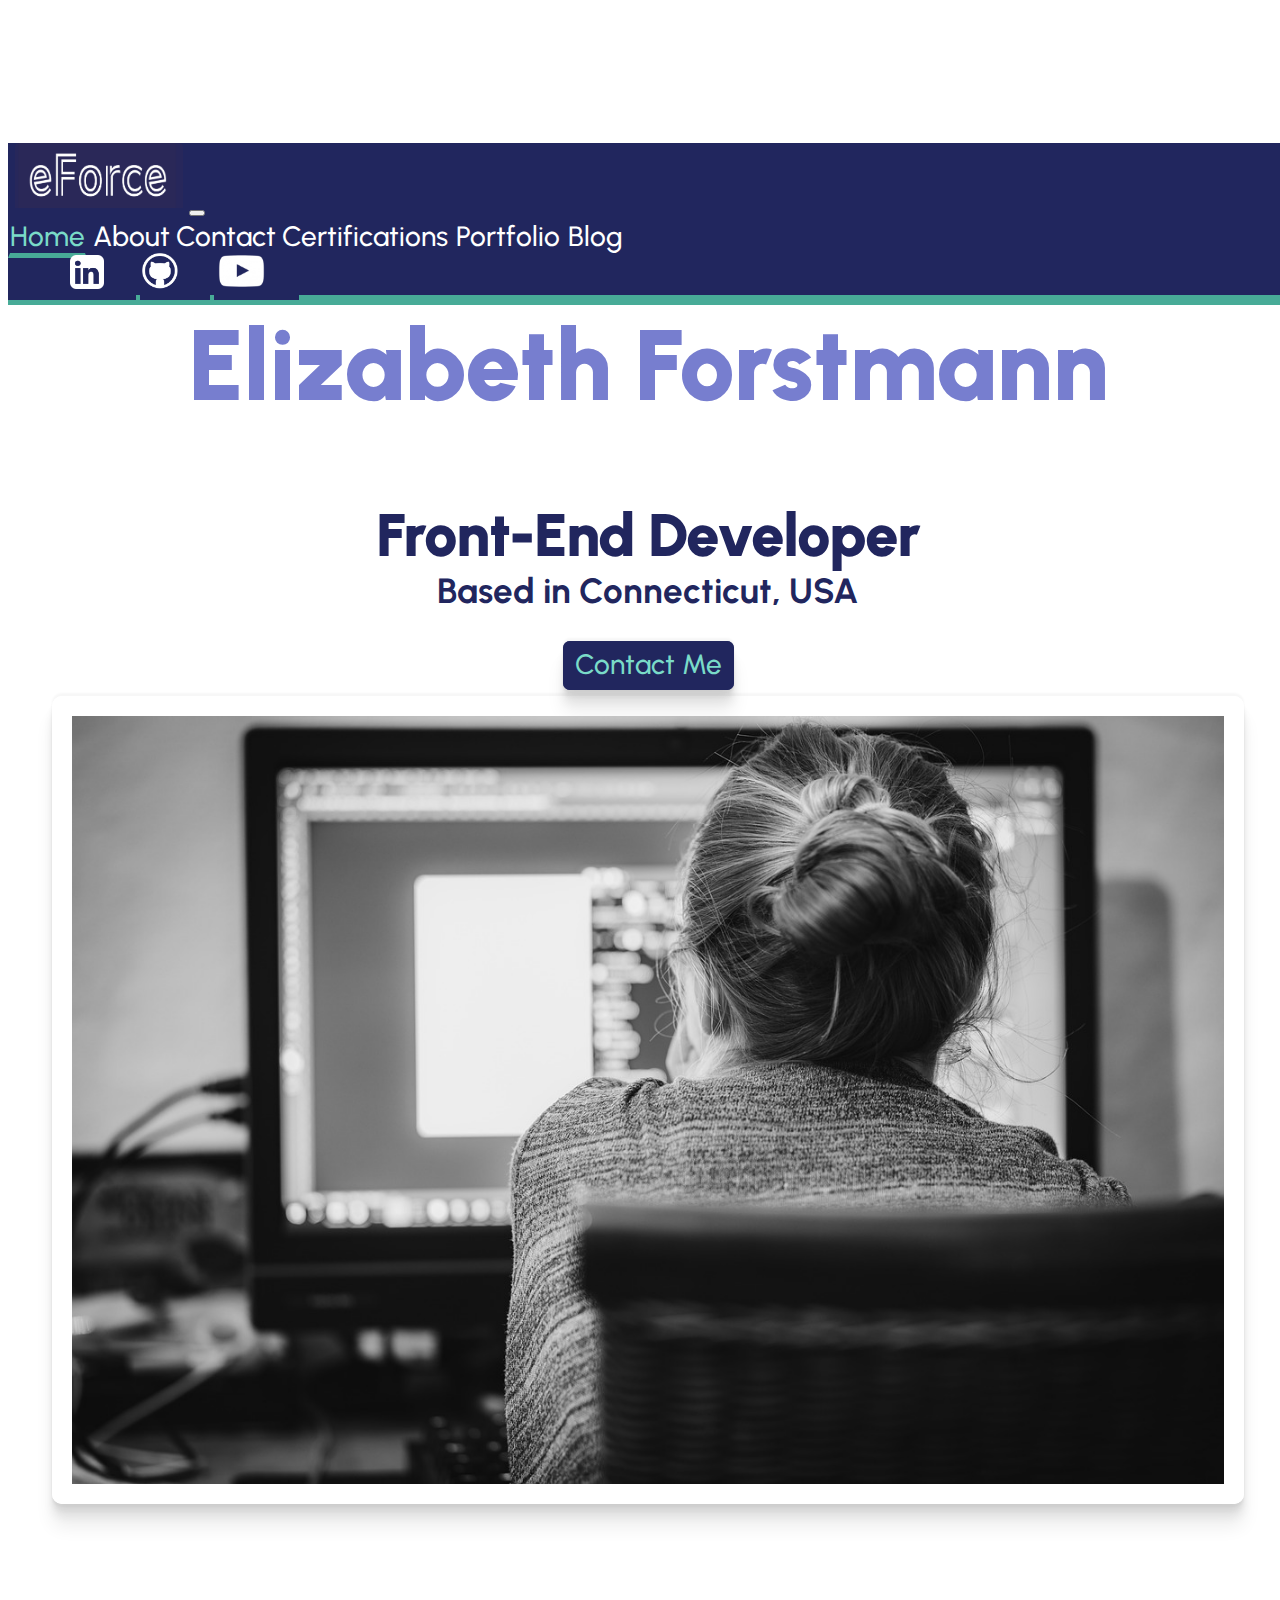
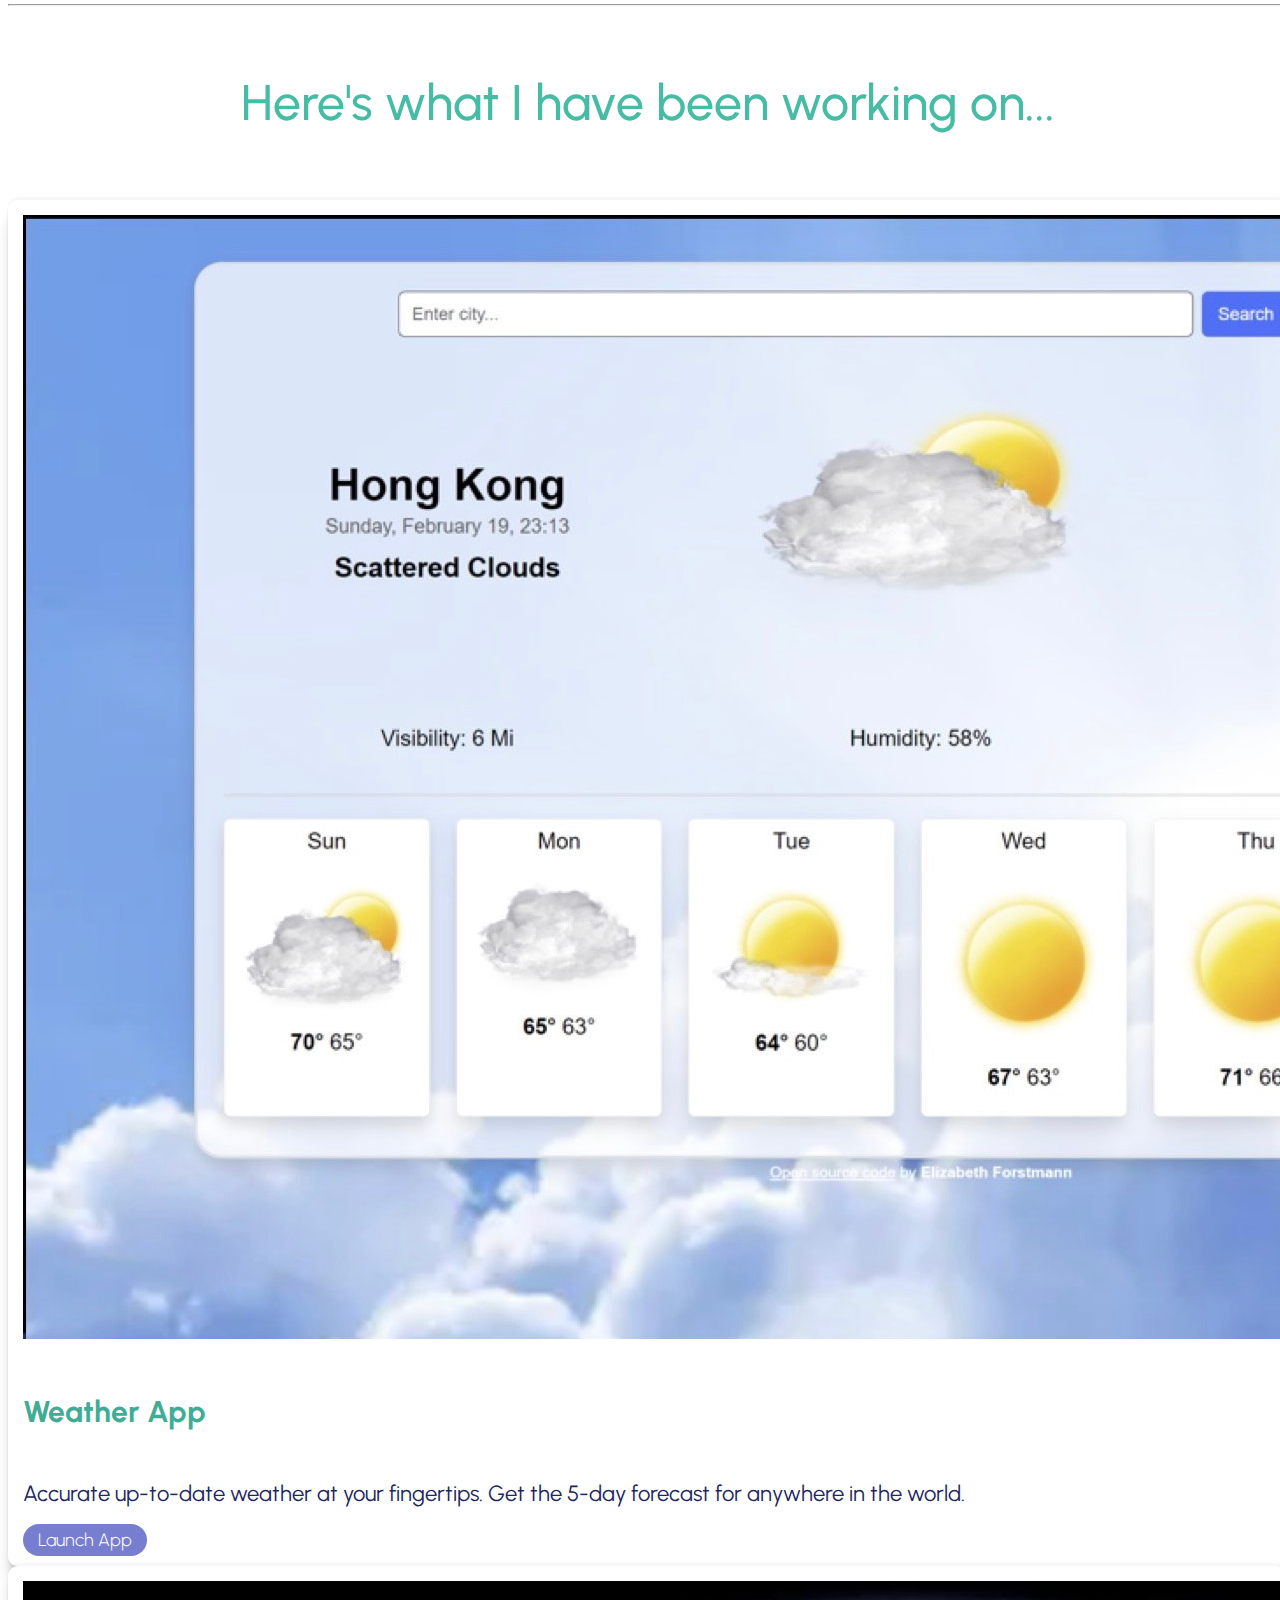
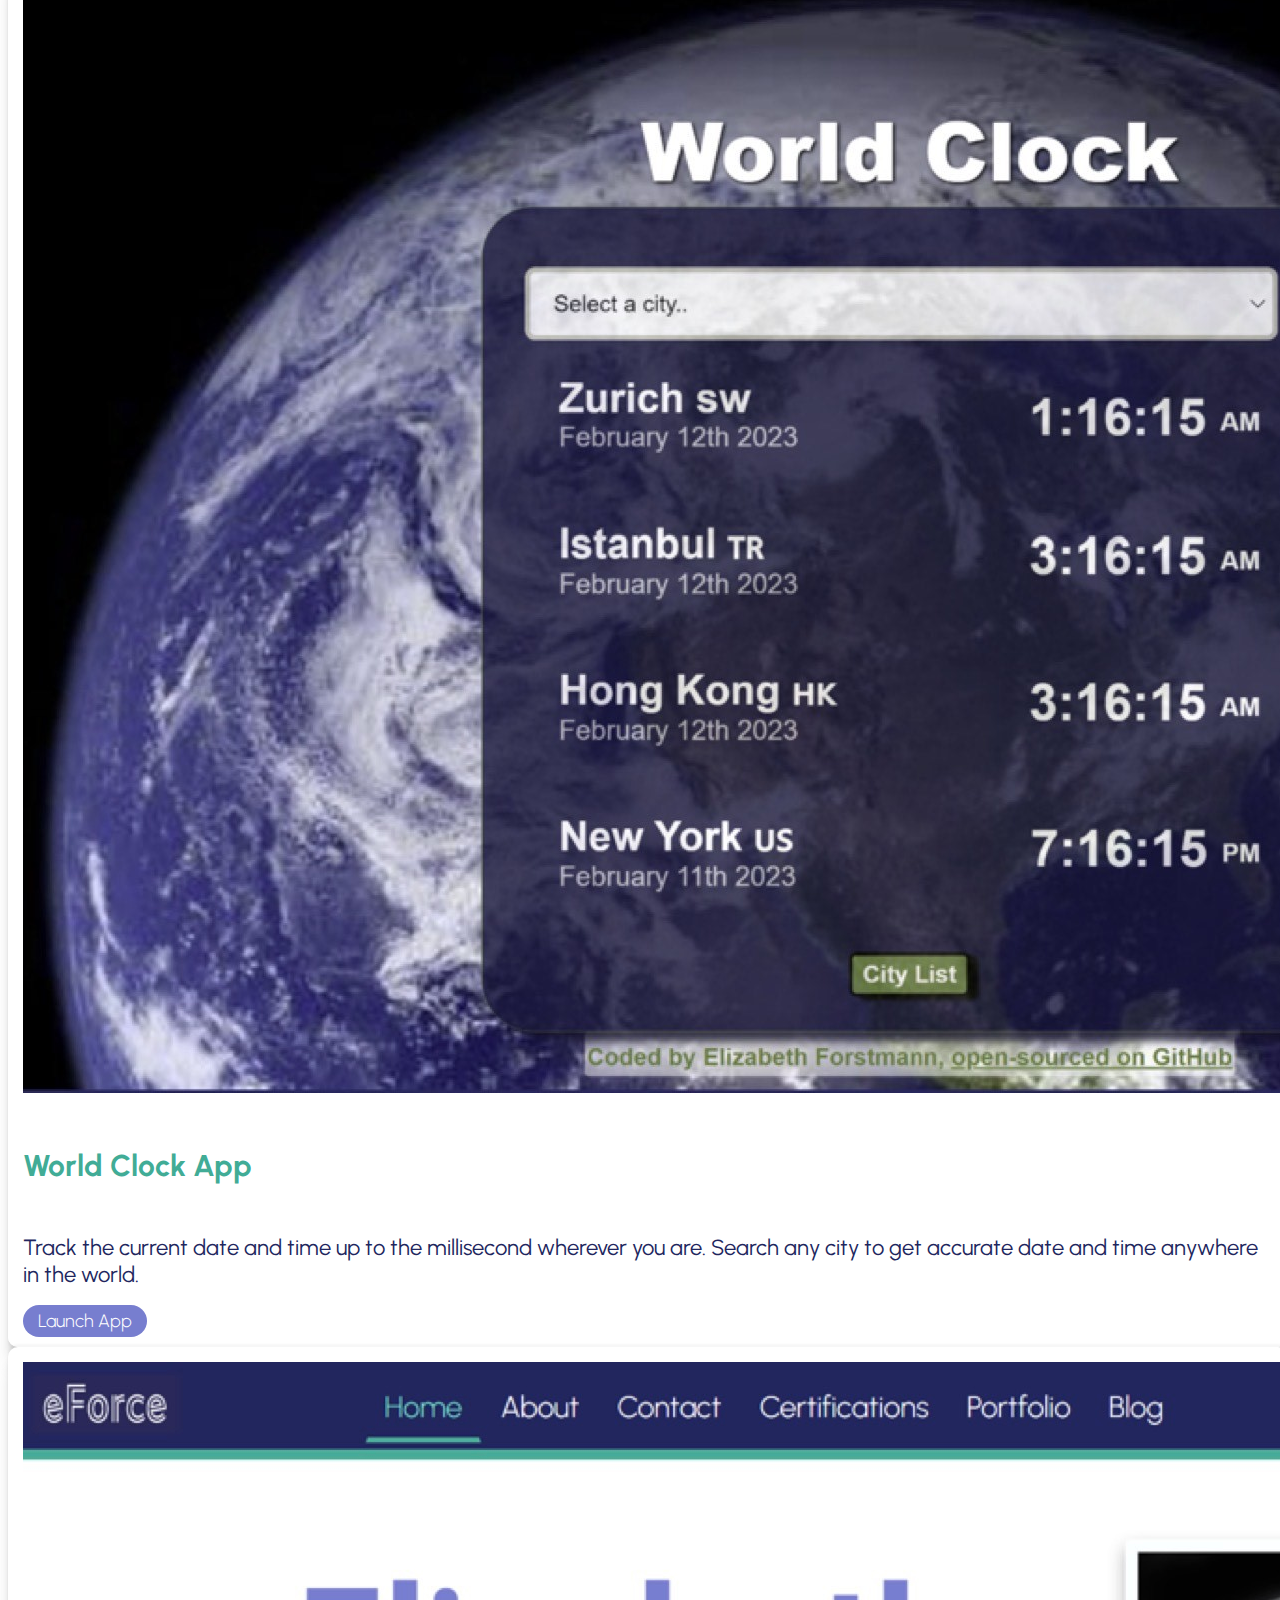
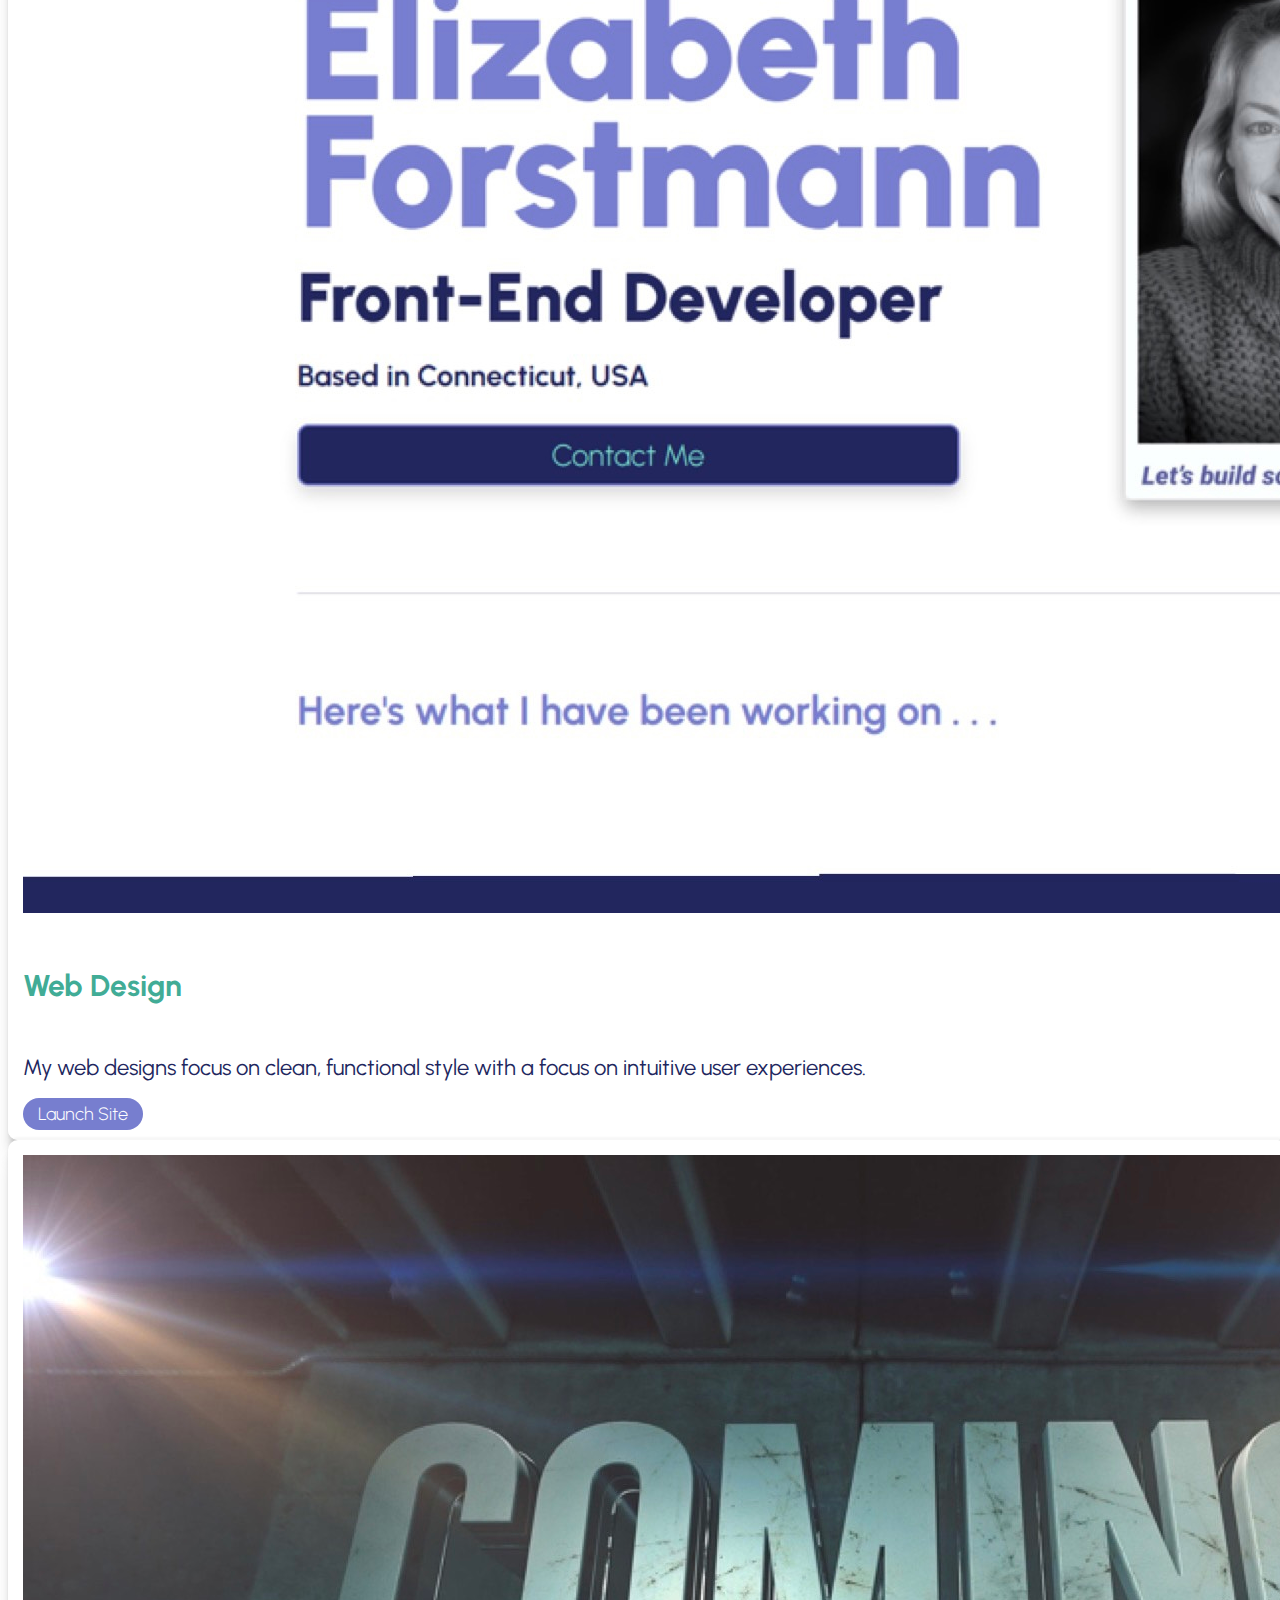
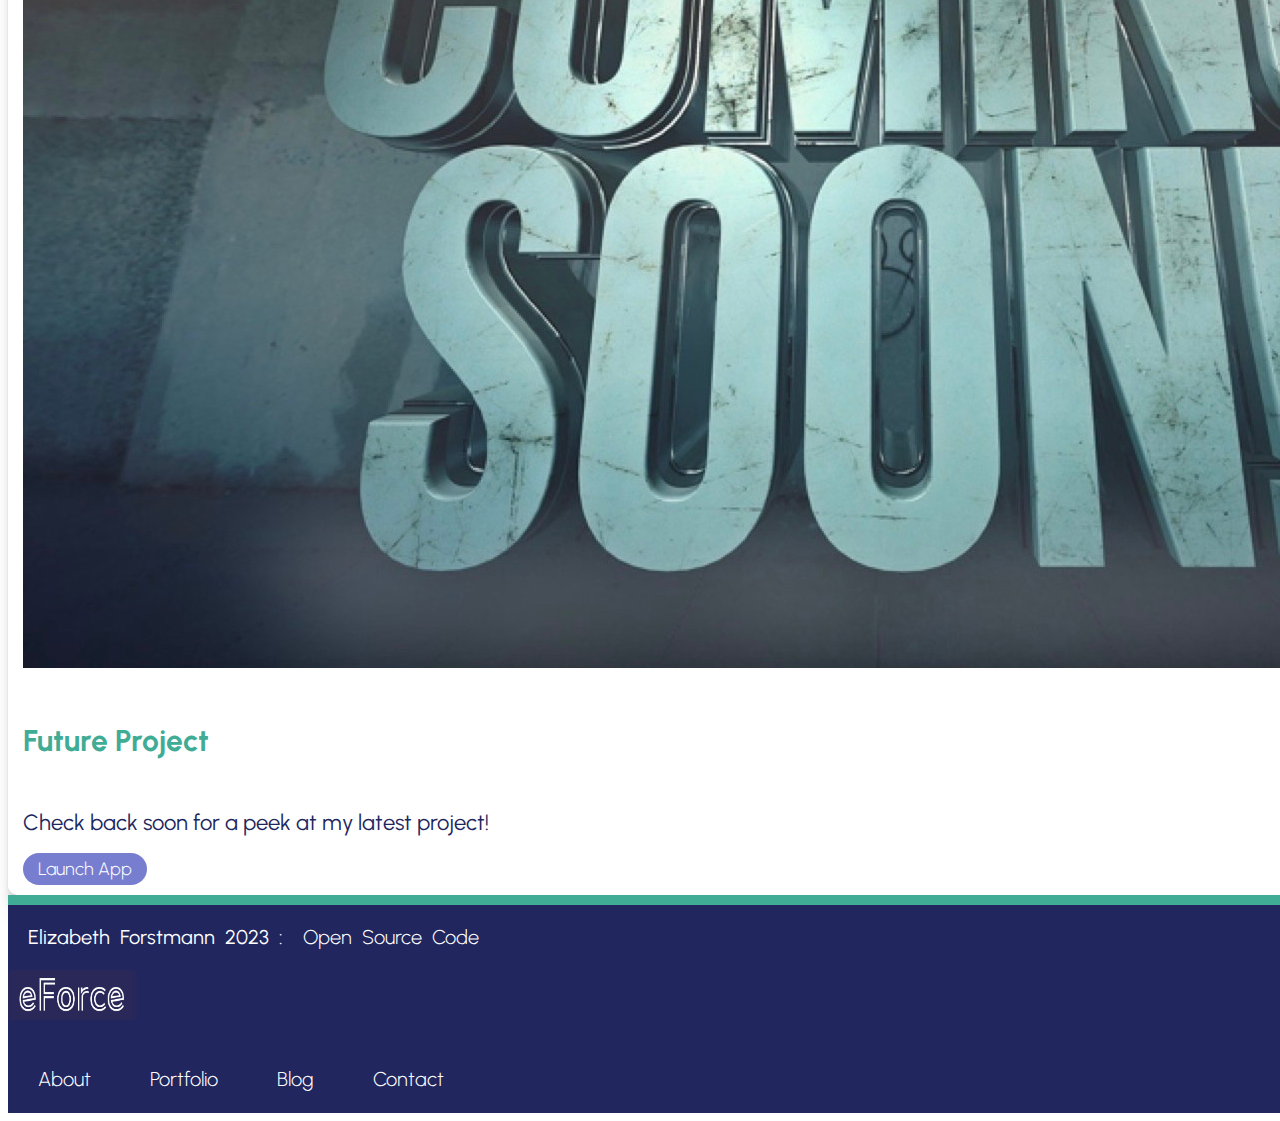
<file: index.html>
<!DOCTYPE html>
<html lang="en">
<head>
  <meta charset="UTF-8">
  <meta name="description" content="Elizabeth Forstmann front-end developer freelance webdevelopment service design and build websites and apps">
  <meta http-equiv="X-UA-Compatible" content="IE=edge">
  <meta name="viewport" content="width=device-width, initial-scale=1.0">
  <meta name="description" content="E Forstmann is a freelance front-end web developer in Connecticut">
  <title>Front-End Developer - Elizabeth Forstmann</title>
  <link rel="preconnect" href="https://fonts.gstatic.com" crossorigin>
  <link href="https://fonts.googleapis.com/css2?family=Urbanist:ital,wght@0,100;0,300;0,700;0,900;1,400;1,700;1,800&display=swap" rel="stylesheet">
  <link
      href="https://cdn.jsdelivr.net/npm/bootstrap@5.0.0-beta2/dist/css/bootstrap.min.css"
      rel="stylesheet"
      integrity="sha384-BmbxuPwQa2lc/FVzBcNJ7UAyJxM6wuqIj61tLrc4wSX0szH/Ev+nYRRuWlolflfl"
      crossorigin="anonymous"
  />
  <script src="https://cdn.jsdelivr.net/npm/bootstrap@5.0.2/dist/js/bootstrap.min.js" integrity="sha384-cVKIPhGWiC2Al4u+LWgxfKTRIcfu0JTxR+EQDz/bgldoEyl4H0zUF0QKbrJ0EcQF" crossorigin="anonymous"></script>
  <link rel="stylesheet" href="src/style.css">
</head>
<body>
  <nav class="navbar navbar-default navbar-expand-lg fixed-top navbar-dark bg-head-blue">
    <a class="navbar-brand" href="index.html"><img src="images/new-logo.png" alt="e-force logo" title="logo" id="logo"></a>
    <button
      class="navbar-toggler"
      type="button"
      data-bs-toggle="collapse"
      data-bs-target="#navbarNavAltMarkup"
      aria-controls="navbarNavAltMarkup"
      aria-expanded="false"
      aria-label="Toggle navigation"
    >
      <span class="navbar-toggler-icon"></span>
    </button>
    <div class="collapse navbar-collapse justify-content-around" id="navbarNavAltMarkup">
      <div class="d-flex flex-column flex-md-row">
        <a class="nav-link active" aria-current="page" href="index.html" title="home">Home</a>
        <a class="nav-link" href="about.html">About</a>
        <a class="nav-link" id="contact-nav-link" href="about.html#contact" title="contact"
          >Contact</a
        >
        <a class="nav-link" href="certifications.html" title="certifications">Certifications</a>
        <a class="nav-link" href="portfolio.html">Portfolio</a>
        <a class="nav-link" href="#" title="blog">Blog</a>
      </div>
      <div class="d-flex">
        <a
          href="https://www.linkedin.com/in/elizabeth-forstmann-338bb8121"
          target="_blank" 
          title="Linkedin"
          ><img src="images/LI-white.png" class="social-icon" id="linkedin"></a
        >
        <a
        href="https://github.com/ECForce88"
        target="_blank"
        title="GitHub"
        ><img src="images/GH_white.png" class="social-icon"></a
        >
        <a
          href="https://www.youtube.com/channel/UC7Ir0O6SOjZmEfvGwvKhsqg"
          target="_blank"
          title="YouTube"
          ><img src="images/YT-white.png" class="social-icon mr-2"></a
        >
      </div>
    </div>    
  </nav>
  <div class="container">
    <div class="row title-content">
      <div class="col-12 col-xl-6">
        <div class="title-text">
          <h1 class="title">Elizabeth Forstmann</h1>
          <h2 class= "subtitle">Front-End Developer</h2>
          <h3 class="subheading">Based in Connecticut, USA</h3>
        </div>
        <a href="about.html#contact" 
          class="contact-link d-block">Contact Me</a
        >
      </div>
      <div class="col-12 col-xl-6">
        <img class="cover-pic d-block d-lg-flex"
          src="images/coder.jpg" 
          alt="woman coder at computer">
      </div>  
      </div>
      <hr id="projects"/>
    </div>
    <div class="container">  
        <h2 class="projects-title">Here's what I have been working on...</h2>
      <div class="row gy-5">
      <div class="col-lg-4 col-md-6 col-xs-12 d-flex">
        <div class="card h-100 w-100">
          <img src="images/weather2.JPG" 
            class="card-img-top" 
            alt="Screenshot of weather display">
            <div class="card-body">
              <h5 class="card-title">Weather App</h5>
                <div class="">
                  <p class="card-text">Accurate up-to-date weather at your fingertips. Get the 5-day forecast for anywhere in the world.</p>
                  <small><a href="https://eforce-weather.netlify.app"  
                    target="_blank" 
                    class="app-link shadow text-truncate mt-auto" 
                    title="Launch App">Launch App</a
                  ></small>
                </div>
            </div>
          </div>
        </div>
        <div class="col-lg-4 col-md-6 col-xs-12 d-flex">
          <div class="card h-100 w-100">
            <img src="images/clock2.JPG" 
              class="card-img-top" 
              alt="Screenshot of clock display">
              <div class="card-body">
                <h5 class="card-title">World Clock App</h5>
                <p class="card-text">Track the current date and time up to the millisecond wherever you are. Search any city to get accurate date and time anywhere in the world. </p>         
                <small><a href="https://eforce-world-clock.netlify.app"  target="_blank" class="app-link shadow text-truncate mt-auto" title="Launch App">Launch App</a></small></div>
          </div>
        </div>
        <div class="col-lg-4 col-md-6 col-xs-12 d-flex">
          <div class="card h-100 w-100">
            <img 
              src="images/website.jpg" 
              class="card-img-top" 
              alt="screenshot of home page"/>
              <div class="card-body">
                <h5 class="card-title">Web Design</h5>
                <p class="card-text">My web designs focus on clean, functional style with a focus on intuitive user experiences.</p>
                <small><a href="https://forstmann-front-end-developer.netlify.app"  target="_blank" class="app-link mt-auto text-truncate shadow" title="Launch App">Launch Site</a> </small>
              </div>
            </div>
          </div>
          <div class="col-lg-4 col-md-6 col-xs-12 d-flex">
            <div class="card h-100 w-100">
              <img 
                src="images/coming-soon2.JPG" 
                class="card-img-top" 
                alt="Coming soon sign">
                <div class="card-body">
                  <h5 class="card-title">Future Project</h5>
                    <div class="card-spacing">
                      <p class="card-text">Check back soon for a peek at my latest project!</p>
                      <small><a href="#" target="_blank" class="app-link mt-auto text-truncate shadow" title="Launch App">Launch App</a> </small>
                    </div>
                </div>
            </div>
          </div>
        </div>
      </div>   
  </div>   
<footer>
  <div class="d-flex justify-content-between border-bottom-solid">
    <div class="left-footer footer-text my-auto d-flex justify-content-start">Elizabeth Forstmann 2023 : 
      <a href="https://github.com/ECForce88/profile-site-v2" class="footer-code-link" title="GitHub">
        Open Source Code</a
      >
    </div>
    <div class="logo my-auto d-flex">
      <img 
        src="images/new-logo.png" 
        alt="e force logo" 
        id="logo2">
    </div> 
    <div class="right-footer px-3 my-auto d-flex justify-content-end">
      <a href="about.html"
        class="footer-nav-link" 
        title="about">
        About</a
      >
      <a href="index.html#projects"
        class="footer-nav-link" 
        title="portfolio">
        Portfolio</a
      >
      <a href="blog.html" 
        class="footer-nav-link"
        title="blog">
        Blog</a
      >
      <a href="mailto:elizabethforstmann@gmail.com" target="_blank"
        class="footer-nav-link"
        title="email">
        Contact</a
      >
    </div>  
  </div>
</footer>
</body>
</html>
</file>
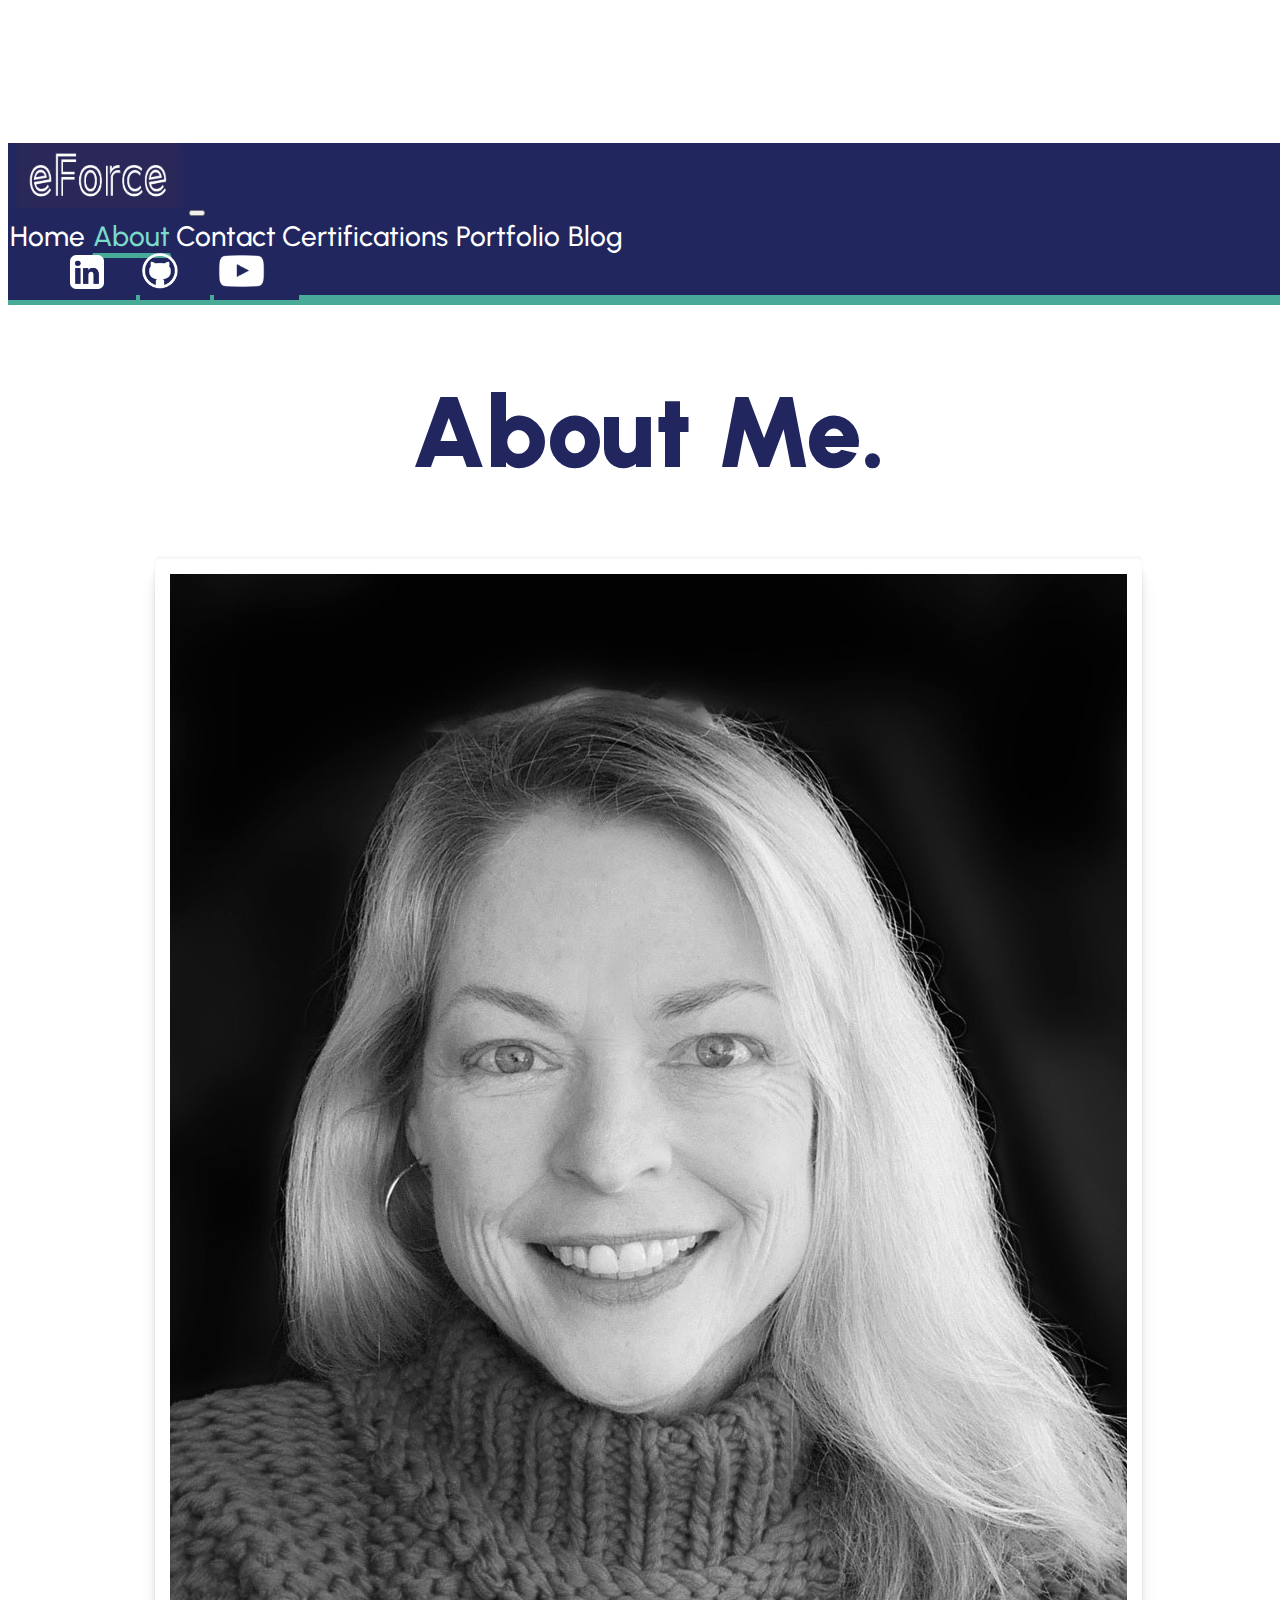
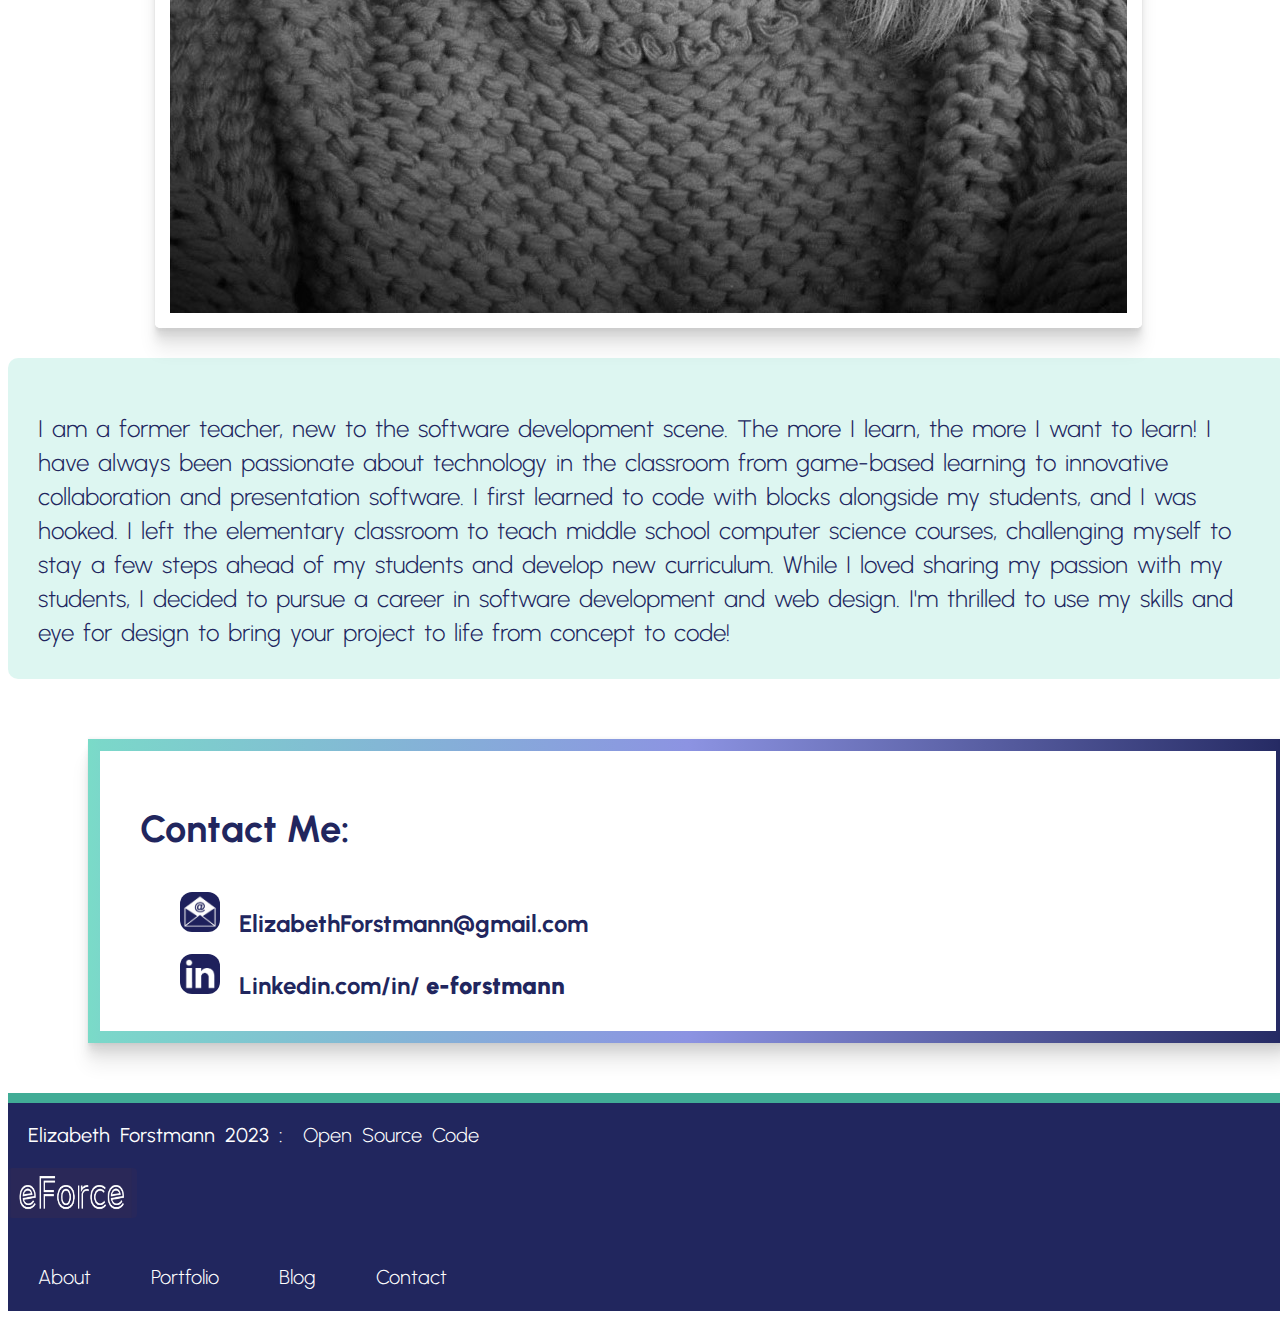
<file: about.html>
<!DOCTYPE html>
<html lang="en">
<head>
    <meta charset="UTF-8">
    <meta name="description" content="Elizabeth Forstmann front-end developer freelance webdevelopment service design and build websites and apps">
    <meta http-equiv="X-UA-Compatible" content="IE=edge">
    <meta name="viewport" content="width=device-width, initial-scale=1.0">
    <meta name="description" content="E Forstmann, former computer science teacher, web developer, designer.  Simple design, clean code.">
    <title>Elizabeth Forstmann - Front-End Developer</title>
    <link rel="preconnect" href="https://fonts.gstatic.com" crossorigin>
    <link href="https://fonts.googleapis.com/css2?family=Urbanist:ital,wght@0,100;0,300;0,700;0,900;1,400;1,700;1,800&display=swap" rel="stylesheet">
    <link
      href="https://cdn.jsdelivr.net/npm/bootstrap@5.0.0-beta2/dist/css/bootstrap.min.css"
      rel="stylesheet"
      integrity="sha384-BmbxuPwQa2lc/FVzBcNJ7UAyJxM6wuqIj61tLrc4wSX0szH/Ev+nYRRuWlolflfl"
      crossorigin="anonymous"
    />
    <script src="https://cdn.jsdelivr.net/npm/bootstrap@5.0.2/dist/js/bootstrap.min.js" integrity="sha384-cVKIPhGWiC2Al4u+LWgxfKTRIcfu0JTxR+EQDz/bgldoEyl4H0zUF0QKbrJ0EcQF" crossorigin="anonymous"></script>
    <link href="src/style.css" rel="stylesheet" type="text/css" />

</head>
<body>
  <nav class="navbar navbar-default navbar-expand-lg fixed-top navbar-dark bg-head-blue">
    <a class="navbar-brand" href="index.html"><img src="images/new-logo.png" alt="e-force logo" title="logo" id="logo"></a>
    <button
      class="navbar-toggler"
      type="button"
      data-bs-toggle="collapse"
      data-bs-target="#navbarNavAltMarkup"
      aria-controls="navbarNavAltMarkup"
      aria-expanded="false"
      aria-label="Toggle navigation"
    >
      <span class="navbar-toggler-icon"></span>
    </button>
    <div class="collapse navbar-collapse justify-content-around" id="navbarNavAltMarkup">
      <div class="d-flex flex-column flex-md-row">
        <a class="nav-link" href="index.html" title="home">Home</a>
        <a class="nav-link active" aria-current="page" href="about.html">About</a>
        <a class="nav-link" id="contact-nav-link" href="about.html#contact" title="contact"
          >Contact</a
        >
        <a class="nav-link" href="certifications.html" title="certifications">Certifications</a>
        <a class="nav-link" href="portfolio.html">Portfolio</a>
        <a class="nav-link" href="#" title="blog">Blog</a>
      </div>
      <div class="d-flex">
        <a
          href="https://www.linkedin.com/in/elizabeth-forstmann-338bb8121"
          target="_blank" 
          title="Linkedin"
          ><img src="images/LI-white.png" class="social-icon" id="linkedin"></a
        >
        <a
        href="https://github.com/ECForce88"
        target="_blank"
        title="GitHub"
        ><img src="images/GH_white.png" class="social-icon"></a
        >
        <a
          href="https://www.youtube.com/channel/UC7Ir0O6SOjZmEfvGwvKhsqg"
          target="_blank"
          title="YouTube"
          ><img src="images/YT-white.png" class="social-icon mr-2"></a
        >
      </div>
    </div>    
  </nav>
  <div class="container about-container">
    <div class="row">
      <div class="col-12 col-lg-6">
        <div class=" content-left-box">
          <h1 class="content-title">About Me.</h1> 
          <img
            class="profile-pic" 
            src="images/ecf-pic.JPG" 
            alt="photo of e forstmann">
        </div>
      </div>
      <div class="col-12 col-lg-6">
        <div  class="body-text">
          <p> I am a former teacher, new to the software development scene. The
            more I learn, the more I want to learn! I have always been
            passionate about technology in the classroom from game-based
            learning to innovative collaboration and presentation software. I
            first learned to code with blocks alongside my students, and I was
            hooked. I left the elementary classroom to teach middle school                computer science courses, challenging myself to stay a few steps
            ahead of my students and develop new curriculum. While I loved
            sharing my passion with my students, I decided to pursue a career in
            software development and web design. I'm thrilled to use my skills and eye for
            design to bring your project to life from concept to code!  
          </p>
        </div> 
      </div>
  </div>
  <div class="row" id="contact">
    <div class="col-12">
      <div class="contact-info">
        <h3 class="contact">Contact Me:</h3>
        <div class="contact-item">
          <img src="images/email-icon-blue.JPG" 
            alt="email-icon" 
            class="contact-icon py-auto my-auto text-truncate">  
          <a href="mailto:elizabethforstmann@gmail.com" 
            target="_blank" 
            class="contact-address"
            title="email">
            ElizabethForstmann@gmail.com</a
            >
        </div>
        <div class="contact-item">
          <img src="images/LI-icon-blue.JPG" 
            alt="linkedin" 
            class="contact-icon"
          />
          <a href="linkedin.com/in/e-forstmann" 
            class="contact-address my-auto text-truncate"
            target="_blank"
            title="Linkedin"
          >Linkedin.com/in/
          <strong>e-forstmann</strong></a
          >
        </div>
      </div>
    </div>
  </div>
  </div>  
<footer>
  <div class="d-flex justify-content-between">
  <div class="left-footer footer-text my-auto d-flex justify-content-start">Elizabeth Forstmann 2023 : 
      <a href="https://github.com/ECForce88/profile-site-v2" 
      class="footer-code-link"
      title="GitHub"
      >Open Source Code</a
      >
  </div>
  <div class="logo my-auto d-flex">
    <img src="images/new-logo.png" alt="e force logo" id="logo2">
  </div> 
  <div class="right-footer px-3 my-auto d-flex justify-content-end">
    <a href="about.html"
    class="footer-nav-link"
    title="about"
    >
      About
    </a>
    <a href="index.html#projects"
    class="footer-nav-link"
    title="portfolio"
    >
      Portfolio
    </a>
    <a href="blog.html" 
    class="footer-nav-link"
    title="blog"
    >
      Blog
    </a>
    <a href="mailto:elizabethforstmann@gmail.com" target="_blank"
    class="footer-nav-link"
    title="email"
    >
      Contact
    </a>
  </div>	
  </div>
</footer>
</body>
</html>
</file>
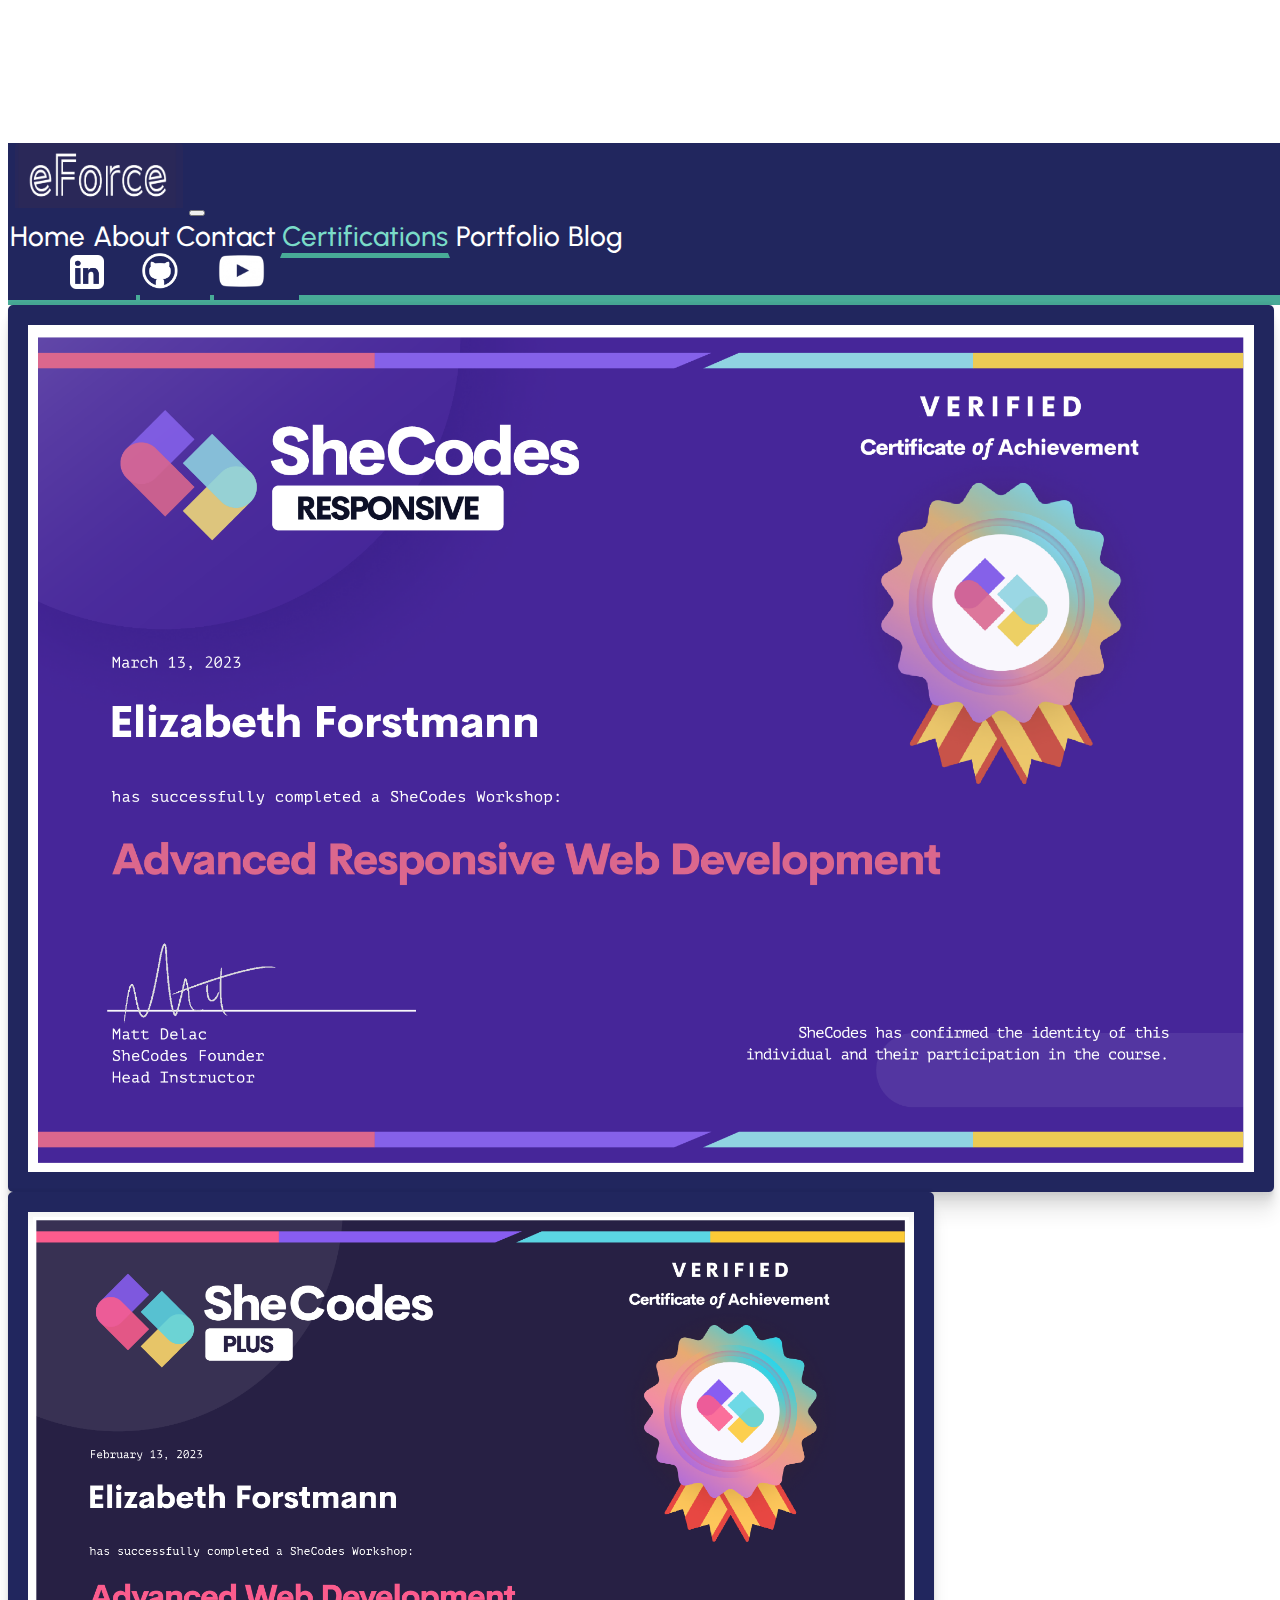
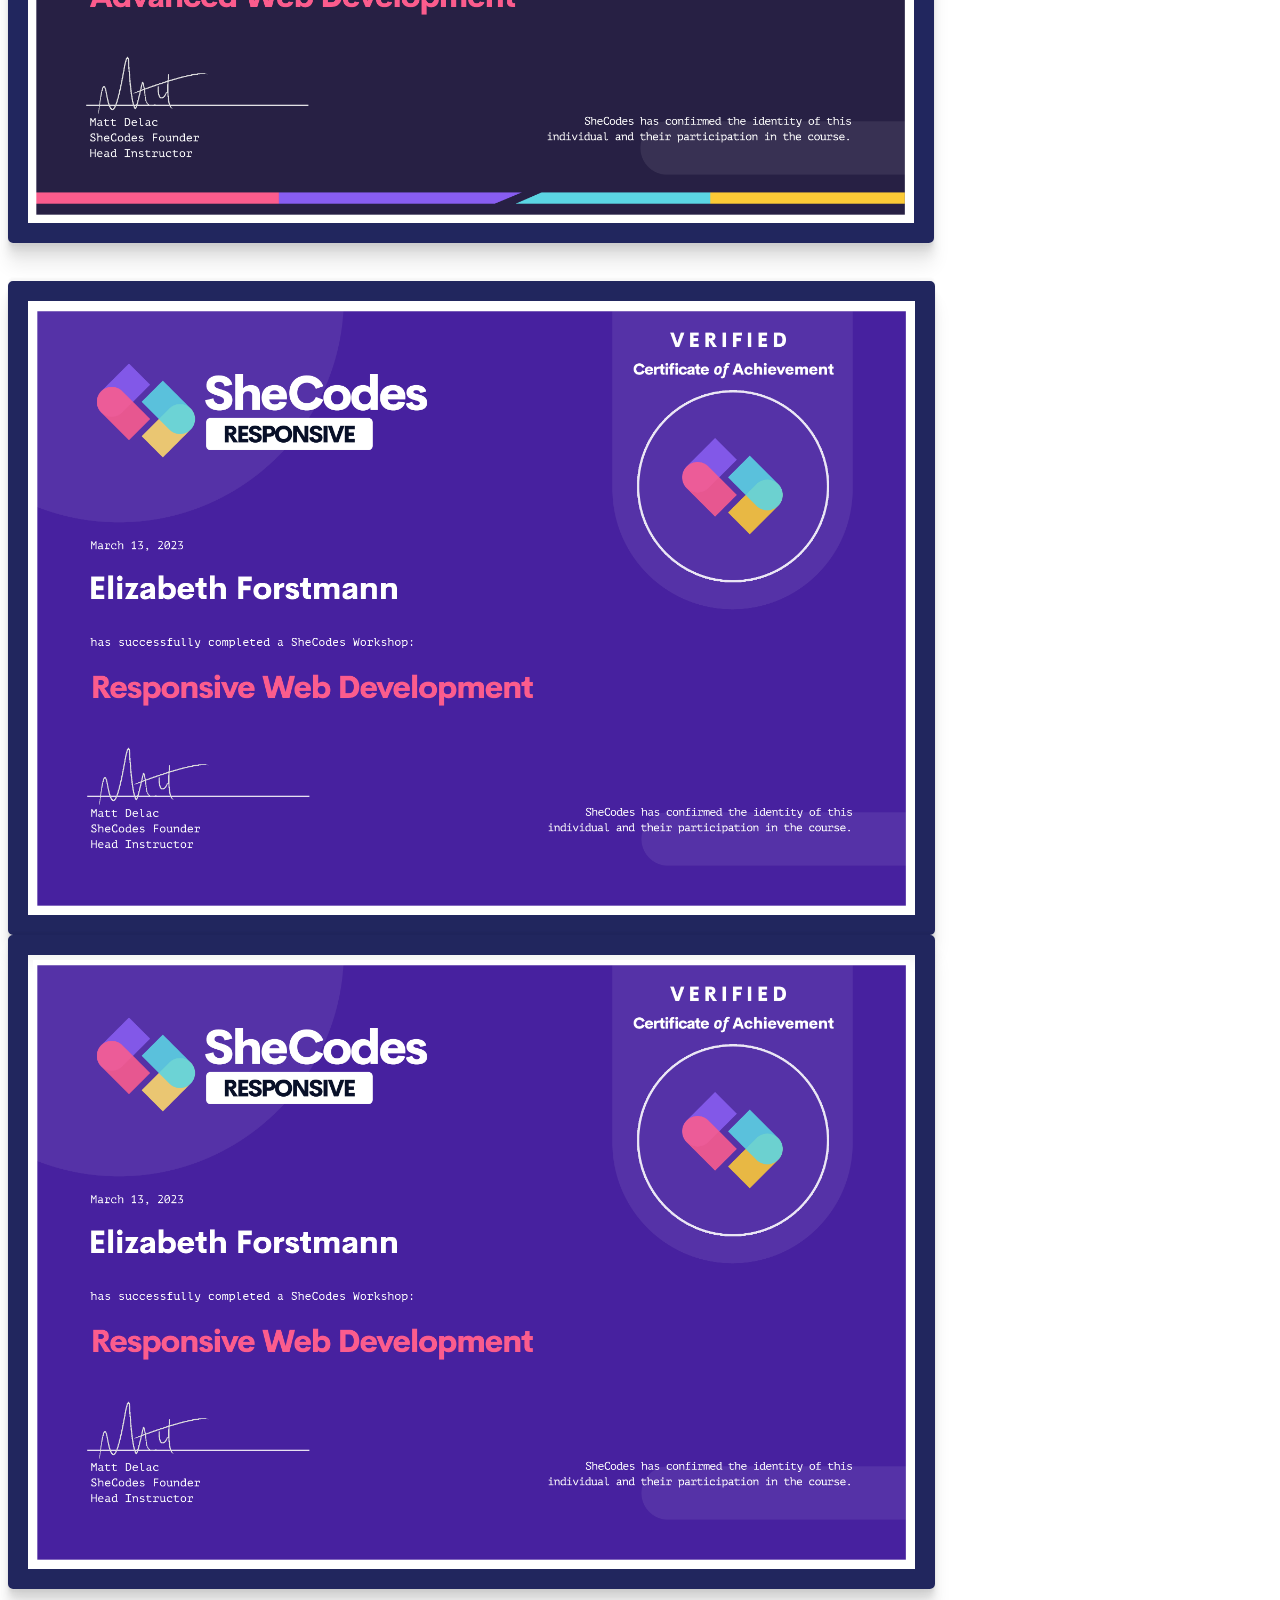
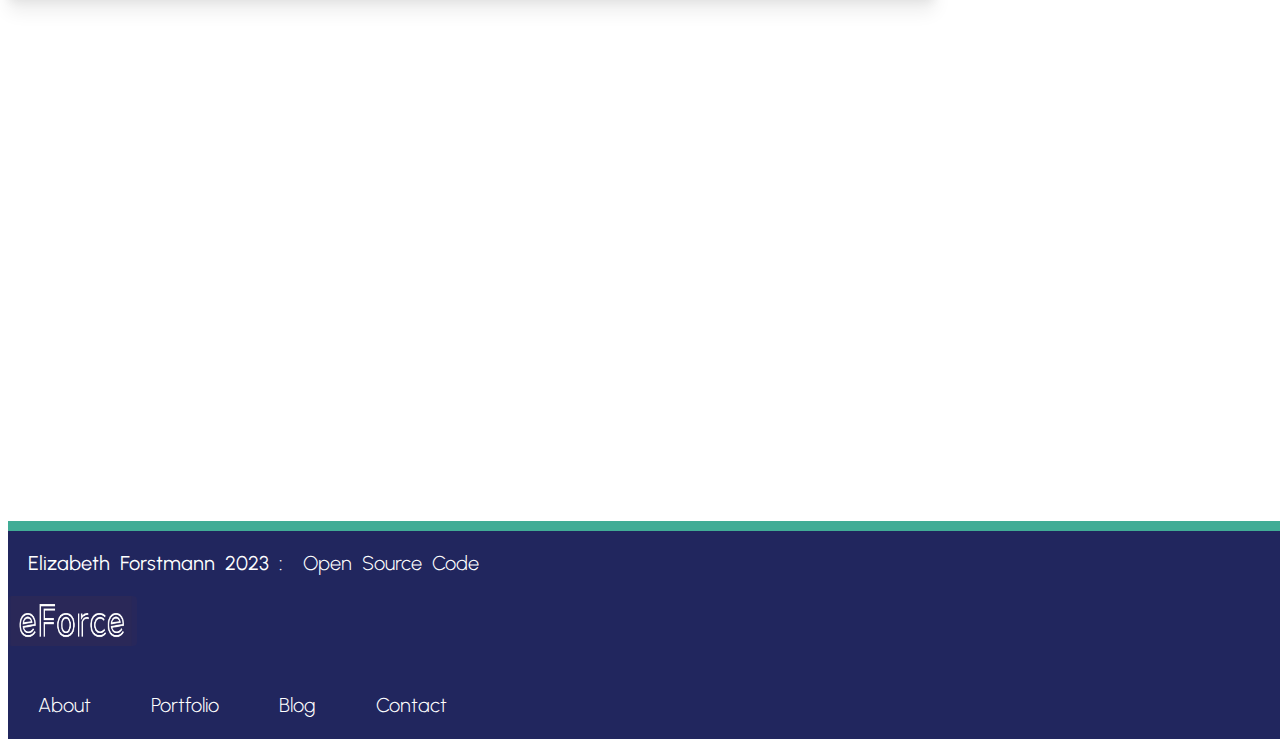
<file: certifications.html>
<!DOCTYPE html>
<html lang="en">
<head>
    <meta charset="UTF-8">
    <meta name="description" content="Elizabeth Forstmann front-end developer freelance webdevelopment service design and build websites and apps">
    <meta http-equiv="X-UA-Compatible" content="IE=edge">
    <meta name="viewport" content="width=device-width, initial-scale=1.0">
    <meta name="description" content="E Forstmann, former computer science teacher, web developer, designer.  Simple design, clean code.">
    <title>Elizabeth Forstmann - Front-End Developer</title>
    <link rel="preconnect" href="https://fonts.gstatic.com" crossorigin>
    <link href="https://fonts.googleapis.com/css2?family=Urbanist:ital,wght@0,100;0,300;0,700;0,900;1,400;1,700;1,800&display=swap" rel="stylesheet">
    <link
      href="https://cdn.jsdelivr.net/npm/bootstrap@5.0.0-beta2/dist/css/bootstrap.min.css"
      rel="stylesheet"
      integrity="sha384-BmbxuPwQa2lc/FVzBcNJ7UAyJxM6wuqIj61tLrc4wSX0szH/Ev+nYRRuWlolflfl"
      crossorigin="anonymous"
    />
    <script src="https://cdn.jsdelivr.net/npm/bootstrap@5.0.2/dist/js/bootstrap.min.js" integrity="sha384-cVKIPhGWiC2Al4u+LWgxfKTRIcfu0JTxR+EQDz/bgldoEyl4H0zUF0QKbrJ0EcQF" crossorigin="anonymous"></script>
    <link href="src/style.css" rel="stylesheet" type="text/css" />

</head>
<body>
  <nav class="navbar navbar-default navbar-expand-lg fixed-top navbar-dark bg-head-blue">
    <a class="navbar-brand" href="index.html"><img src="images/new-logo.png" alt="e-force logo" title="logo" id="logo"></a>
    <button
      class="navbar-toggler"
      type="button"
      data-bs-toggle="collapse"
      data-bs-target="#navbarNavAltMarkup"
      aria-controls="navbarNavAltMarkup"
      aria-expanded="false"
      aria-label="Toggle navigation"
    >
      <span class="navbar-toggler-icon"></span>
    </button>
    <div class="collapse navbar-collapse justify-content-around" id="navbarNavAltMarkup">
      <div class="d-flex flex-column flex-md-row">
        <a class="nav-link" href="index.html" title="home">Home</a>
        <a class="nav-link" href="about.html">About</a>
        <a class="nav-link" 
        id="contact-nav-link" 
        href="about.html#contact" 
        title="contact"
          >Contact</a
        >
        <a class="nav-link active" aria-current="page" href="certifications.html" title="certifications">Certifications</a>
        <a class="nav-link" href="portfolio.html">Portfolio</a>
        <a class="nav-link" href="#" title="blog">Blog</a>
      </div>
      <div class="d-flex">
        <a
          href="https://www.linkedin.com/in/elizabeth-forstmann-338bb8121"
          target="_blank" 
          title="Linkedin"
          ><img src="images/LI-white.png" class="social-icon" id="linkedin"></a
        >
        <a
        href="https://github.com/ECForce88"
        target="_blank"
        title="GitHub"
        ><img src="images/GH_white.png" class="social-icon"></a
        >
        <a
          href="https://www.youtube.com/channel/UC7Ir0O6SOjZmEfvGwvKhsqg"
          target="_blank"
          title="YouTube"
          ><img src="images/YT-white.png" class="social-icon mr-2"></a
        >
      </div>
    </div>    
  </nav>
  <div class="container">
    <div class="row">
        <div class="col-6">
            <img class="certification" src="images/advanced-responsive.png" alt="advanced web development">
        </div>
        <div class="col-6">
            <img class="certification" src="images/plus-add-on.png" alt="advanced web development">
        </div>
    </div>
    <br/>
    <br/>
    <div class="row">
        <div class="col-6">
            <img class="certification" src="images/responsive.png" alt="advanced web development">
        </div>
        <div class="col-6">
            <img class="certification" src="images/responsive.png" alt="advanced web development">
        </div>
    </div>
    </div>
  </div>
  <br/>
  <br/>
  <br/>
  <br/>
  <br/>
  <br/>
  <br/>
  <br/>
  <br/>
  <br/>
  <br/>
  <br/>
  <br/>
  <br/>
  <br/>
  <br/>
  <br/>
  <br/>
  <br/>
  <br/>
  <br/>
  <br/>
  <br/>
  <br/>
  <br/>
  <br/>
  <br/>
  <br/>
  <footer>
    <div class="d-flex justify-content-between">
    <div class="left-footer footer-text my-auto d-flex justify-content-start">Elizabeth Forstmann 2023 : 
        <a href="https://github.com/ECForce88/profile-site-v2" 
        class="footer-code-link"
        title="GitHub"
        >Open Source Code</a
        >
    </div>
    <div class="logo my-auto d-flex">
      <img src="images/new-logo.png" alt="e force logo" id="logo2">
    </div> 
    <div class="right-footer px-3 my-auto d-flex justify-content-end">
      <a href="about.html"
      class="footer-nav-link"
      title="about"
      >
        About
      </a>
      <a href="index.html#projects"
      class="footer-nav-link"
      title="portfolio"
      >
        Portfolio
      </a>
      <a href="blog.html" 
      class="footer-nav-link"
      title="blog"
      >
        Blog
      </a>
      <a href="mailto:elizabethforstmann@gmail.com" target="_blank"
      class="footer-nav-link"
      title="email"
      >
        Contact
      </a>
    </div>	
    </div>
  </footer>  
</body>
</html>
</file>
<file: src/style.css>
:root {
    --color-1: #21265e;
    --accent-1: #777ecf;
    --accent-1a: #8c93e2;
    --accent-1b: #b0b7ff;
    --color-2: #176050;
    --accent-2: #41ac96;
    --accent-2a: #7adbc8;
  
    --default-shadow:
    0 -2.5px 2.2px rgba(0, 0, 0, 0.034),  
    0 2.8px 2.2px rgba(0, 0, 0, 0.034),
    0 6.7px 5.3px rgba(0, 0, 0, 0.048),
    0 12.5px 10px rgba(0, 0, 0, 0.06),
    0 22.3px 17.9px rgba(0, 0, 0, 0.072)
    
}

a {
    color: white;
    font-size:24px;
    font-weight: 500;
    text-decoration: none;
    align-items:center;
    border-style:solid;
    border-color: var(--color-1);
    border-width: 2px;
    border-bottom-width: 5px;
}
a.app-link {
    font-size:18px;
    font-weight: 300;
    color: white;
    background-color: var(--accent-1);
    border-radius: 20px;
    padding: 5px 15px;
    max-width: 100px;
    border:none;
}
a.app-link:hover {
    color: val(--color-1);
    background-color:#b0b7ff;
}
a.code-link:hover {
    cursor:pointer;
}
a.footer-code-link {
    font-size:20px;
    font-weight:300;
    color:white;
    border:none;
    padding-left:10px;
}
a.footer-nav-link {
    font-size:20px;
    font-weight:300;
    color:white;
    border:none;
    padding-right:25px;
    padding-left:30px;
}
a.nav-link {
    color: white;
    font-size:28px;
    font-weight: 500;
    text-decoration: none;
    align-items:center;
    border-style:solid;
    border-color: var(--color-1);
    border-width: 2px;
    border-bottom-width: 5px;
}
a.nav-link:hover {
    color:white;
    cursor: pointer;
    border-style:solid;
    border-color: #48ab97;
    border-width: 2px;
    border-bottom-width: 5px;    
}
a.nav-link.active  {
    color: var(--accent-2a);
    border-bottom-style:solid;
    border-bottom-color: #48ab97;
    border-bottom-width: 5px;
}
body {
    width:100%;
    height:100%;
    font-family: 'Urbanist', sans-serif;
    color: var(--color-1);
    padding-top:170px;
    background-color: white;    
}
footer {
 background-color: var(--color-1);
 line-height:65px;
 border-top-style:solid;
 border-top-width: 10px;
 border-top-color: var(--accent-2);
}
h1 {
    font-size:100px;
    font-weight:900;
}
h2 {
    font-size: 70px;
    line-height:44px;
    font-weight:900; 
}
h3 {
    font-weight: 700;
}
hr {
    margin-top: 150px;
}
.bg-head-blue {
    color:white;
    background-color: var(--color-1);
    margin-bottom: 0;
    padding-bottom: 0;
    border-bottom:10px solid #48ab97;
  }
.bg-foot-blue {
    color:white;
    background-color: var(--color-1);
    margin-bottom: 0;
    padding-bottom: 0;
    border-top:10px solid #48ab97; 
}
.bg-blue {
    background-color:#777ecf2c;
}
.bg-green {
    background-color: #7adbc842;
}
.body-text {
    background-color: #7adbc842;
    font-size:28px;
    font-weight:300;
    word-spacing: 3px;
    margin-top:30px;
    padding-top: 40px;
    padding-bottom: 35px;
    padding-left: 30px;
    padding-right: 30px;
    border-radius: 10px;
    line-height: 39px;
}
.card {
    border-style:solid;
    border-color:white;
    border-width:15px;
    border-radius:10px;
    box-shadow:var(--default-shadow);
}
.card-text {
    font-size: 22px;
}
.card-title {
    color:var(--accent-2);
    font-weight:700;
    font-size:30px;
}
.certification {
    display:block;
    max-width: 95%;
    box-shadow: var(--default-shadow);
    border-radius: 5px;
    border-style: solid;
    border-width: 20px;
    padding: 5px;
}
    .contact {
    font-size: 38px;
    line-height: 50px;
    margin-left: 40px;
    color: var(--color-1);    
  }
.contact-address {
    color: var(--color-1);
    font-weight: 700;
    border-style: none;
    padding-left: 15px;
  } 
.contact-address:hover {
    background-color: var(--accent-3a);
    cursor: pointer;
  }
.contact-icon {
    height: 40px;
    border-radius: 12px;
}
.contact-item {
    line-height: 55px;
    padding-left: 80px;
}
.contact-info {
    border-image: linear-gradient(90deg,#7adbc8 0%,#8c93e2 50%,#21265e 100%) 30;
    border-width: 12px;
    border-style: solid;
    box-shadow: var(--default-shadow);
    text-align:left;
    padding-top: 15px;
    padding-bottom: 15px;
    display: block;
    margin-bottom: 50px;
    margin-left: 83px;
    max-width: 98%;
    margin-top: 100px
}
.contact-link {
    background-color:var(--color-1);
    border-radius: 7px;
    color: var(--accent-2a);
    font-size: 28px;
    font-weight:500;
    text-align: center;
    padding: 4px 10px;
    max-width:90%;
    margin-top:40px;
    box-shadow:var(--default-shadow);
}
.content {
    padding-top: 70px;
}
.content-left-box {
    display:flex;
    flex-direction: column;
    align-items:center;
}
.cover-pic {
    border-style:solid;
    border-width:20px;
    border-color:white;
    border-radius:10px;
    max-width: 100%;
    box-shadow:var(--default-shadow);
    margin-top:17px; 
 }
.footer-text {
    font-size: 20px;
    color:white;
    word-spacing: 5px;
    padding-left:20px;
}
.name {
    font-weight:700;
    color:var(--accent-2);
}
.portfolio-card {
    max-width: 90%;
    max-height: auto;
    margin-top: 50px;
}
.portfolio-container{
    margin-left: 100px;
    margin-right: 100px;
}
.portfolio-title {
    color: var(--color-1);
    text-align: center;
}
.profile-pic {
    border-radius: 5px;
    border-style:solid;
    border-color:white;
    border-width:15px;
    box-shadow: var(--default-shadow);
    max-width: 75%;
}
.projects-title {
    color:#47bca4;
    font-weight:500;
    font-size:55px;
    text-align:center;
    margin-top:75px;
    margin-bottom:100px;
}
.social-icon {
    max-height: 36px;
    margin-bottom: 0px;
    margin-right:30px;
  }
.subheading {
    font-size:35px;
    font-weight: 700;
    margin-top:0;
    padding-top:0;
}
.subtitle {
    font-size: 60px;
    letter-spacing: -1px;
    line-height:70px;
    font-weight:900;
    padding-bottom:0;
    padding-top:8px;
    margin-bottom:0;
}
.title {
    font-size: 120px;
    font-weight: 900;
    letter-spacing: -1px;
    line-height: 120px;
    color: var(--accent-1);
    margin-top:0px;        
}
#contact-nav-link {
    border-style: none;
}
#contact-nav-link:hover {
    border-style: none;
}
#footer-about {
    font-size:16px;
    color: var(--accent-1);
    border-style: none;
}
#footer-portfolio {
    font-size:16px;
    color: var(--accent-1);
    border-style: none;
}
#footer-blog {
    font-size:16px;
    color: var(--accent-1);
    border-style: none;
}
#footer-contact {
    font-size:16px;
    color: var(--accent-1);
    border-style: none;
}

#linkedin {
    max-height: 34px;
    margin-bottom: 0px;
    margin-left:60px;
    margin-right:30px;
}
#logo {
    max-height: 65px;
    border-radius: 4px;
    margin-left: 45px;
    margin-right:25px;
    padding-bottom:5px;
  }
#logo2 {
    max-height: 50px;
    border-radius: 4px;
    padding-bottom:0px;
  }
  @media(max-width: 1400px) {
    body {
        padding-top:135px;
    }
    hr {
        margin-top: 100px;
    }
    .body-text {
        font-size: 24px;
        line-height: 34px;
        padding-top: 30px;
        padding-bottom: 5px;
    }
    .contact-info {
        margin-top: 60px;
        margin-left: 80px;
    }
    .title {
        font-size:100px;
    }
    .title-content {
        text-align:center;
        align-items: center;
    }
    .title-text {
        display:block;
        margin:0 auto;
    }
    .projects-title {
        font-size:50px;
        margin-bottom: 75px;
    }
    .contact-link{
        margin:0 auto;
    }
    .cover-pic{
        max-width:90%;
        display:block;
        margin:0 auto;
        margin-top: 15px;
    }
    #logo {
        margin-left: 5px;
        margin-right:0;
    }
  }
  @media(max-width: 1200px) {
    a.footer-nav-link {
        font-size:18px;
        padding-right:20px;
        padding-left:25px;
    }
    a.nav-link {
        font-size:26px;
    }
    hr {
        margin-top: 50px;
        margin-bottom: 50px;
    }
    .body-text {
        font-size: 22px;
        line-height: 30px;
        padding-top: 15px;
        padding-bottom: 5px;
    }
    .card {
        max-width: 90%;
        display:block;
        margin:0 auto;
    }
    .card-title {
        font-size: 26px;
    }
    .contact-info {
        margin-left: 70px;
        max-width: 100%;
        margin-top: 50px;
    }
    .content-title {
        font-size: 70px;
        padding-top:40px;
    }
    .footer-text {
        font-size: 18px;
    }
    .profile-pic {
        margin-top: 20px;
    }

    .social-icon {
        max-height: 28px;
    }
    .title-text {
        font-size-adjust:.75em;
    }
    .contact-link {
        margin-top:20px;
    }
    .cover-pic {
        margin-top:30px;
    }
    .projects-title {
        font-size:45px;
        margin-top: 50px;
        margin-bottom: 30px;
    }
    .social-icon {
        margin-right:20px;
    }
    #linkedin {
        max-height: 28px;
        margin-left:30px;
        margin-right:20px;
    }
  }
  @media(max-width: 1100px) {
    a.nav-link {
        font-size:22px;
    }
    footer {
        display:none;
    }
    .body-text {
        font-size: 22px;
        line-height: 28px;
    }
  }
  @media(max-width: 1000px) {
    .about-container {
        background-color: #7adbc842
    }
    .body-text {
        font-size: 24px;
        line-height: 30px;
        background-color: transparent !important;
    }
    .card-text {
        font-size: 18px;
    }
    .contact-info {
        margin-left: 20px;
        margin-right: 20px;
        margin-top: 10px;
        background-color: white;
    }
    .profile-pic {
        margin-top: 0px;
        max-width: 50%;
    }
    .projects-title {
        font-size: 42px;
        margin-top: 20px;
    }
    .social-icon {
        max-height: 26px;
    }
  }
  @media(max-width: 768px) {
    a.app-link {
        font-size: 16px;
    }
    body {
        padding-top:130px;
    }
    hr {
        margin-top: 25px;
        margin-bottom: 0px;
    }
    .card {
        max-width: 100%;
    }
    .body-text {
        margin-top: 10px;
    }
    .contact-address{
        font-size: 20px;
        padding-left: 5px;
    }

    .contact-icon {
        height: 27px;
        border-radius: 5px;
    }
    .contact-item {
        line-height: 30px;
        padding-left: 0px;
        margin-left: 40px;
    }
    .title {
        font-size:100px;
        line-height: 100px;
        margin:0;
        padding:0;
    }
    .subtitle {
        font-size:50px;
        line-height: 50px;
    }
    .subheading {
        font-size: 34px;
        line-height: 34px;
    }
    .projects-title {
        font-size: 30px;
        margin-bottom: 12px;
    }
}
@media(max-width: 576px) {
    body {
        background-color: white;
        padding-left: 25px;
        padding-right: 25px;
        padding-top: 75px;
    }
    hr {
        margin-top: 30px;
    }
    .about-container {
        background-color: transparent !important;
    }
    .body-text {
        font-size: 22px;
        word-spacing: .15em;
    }
    .contact {
        margin-left: 10px;
    }
    .contact-item {
        margin-left: 25px;
    }
    .title {
        font-size: 90px;
        line-height:95px;
    }
    .contact-link {
        font-size: 23px;
        max-width: 80%;
        padding: 2px 5px;
        padding-bottom: 0px;
    }
    .cover-pic {
        border-width: 14.5px;
    }
    .projects-title {
        font-size: 28px;
        margin-bottom: 8px;
    }
}
@media(max-width: 530px) {
    .body-text {
        font-size: 18px;
    }
    .contact {
        font-size: 30px;
        margin-top: 0px;
    }
    .contact-info {
        text-align: center;
        margin-bottom: 50px;
        margin-left: 0px;
    }
    .contact-icon {
        display: none;
    }
    .contact-address {
        font-size: 20px;
    }
    .contact-item {
        margin-left: 0;
        padding-left: 0;
    }
    .title {
        font-size: 72px;
        line-height:72px;
    }
    .subtitle {
        font-size: 42px;
        line-height:42px;
    }
    .subheading {
        font-size: 30px;
        line-height:30px;
    }
    .cover-pic {
        border-width: 14px;
    }
    .projects-title {
        font-size: 26px;
    }
}
@media(max-width: 430px) {
    .body-text {
        font-size: 16px;
        line-height: 24px;
    }
    .contact-address {
        font-size: 16px;
    }
    .content-title {
        font-size: 50px;
    }
    .portfolio-title {
        font-size: 50px;
    }
    .title {
        font-size:68px;
        line-height:68px;
    }
    .subtitle {
        font-size: 38px;
        line-height:38px;
    }
    .subheading {
        font-size: 26px;
        line-height:26px;
    }
    .cover-pic {
        border-width: 13.5px;
    }
    .contact-link {
        max-width: 75%;
    }
    .profile-pic {
        border-width: 10px;
    }
    .projects-title {
        font-size: 20px;
        font-weight:700;
    }
}
@media(max-width: 390px) {
    .contact-address {
        font-size: 14px;
        font-weight: 400;
    }
    .contact-info {
        border-width: 5px;
    }
    .title {
        font-size:55px;
        line-height:55px;
    }
    .subtitle {
        font-size: 30px;
        line-height:35px;
    }
    .subheading {
        font-size: 22px;
        line-height:25px;
    }
    .cover-pic {
        border-width: 13px;
    }
    .projects-title {
        font-size: 16px;
        font-weight:700;
    }
}
@media(max-width: 309px) {
    .contact-link {
        font-size: 16px;
        padding: 0px 0px;
        padding-bottom: 0px;
        margin-top:10px;
    }
    .content-title {
        font-size: 35px;
    }
    .portfolio-title {
        font-size: 35px;
    }
    .title {
        font-size:40px;
        line-height:45px;
    }
    .subtitle {
        font-size: 25px;
        line-height:30px;
    }
    .subheading {
        font-size: 14px;
        line-height:26px;
    }
    .projects-title {
        font-size: 14px;
    }
    .cover-pic {
        border-width: 12.5px;
    }
}
</file>
